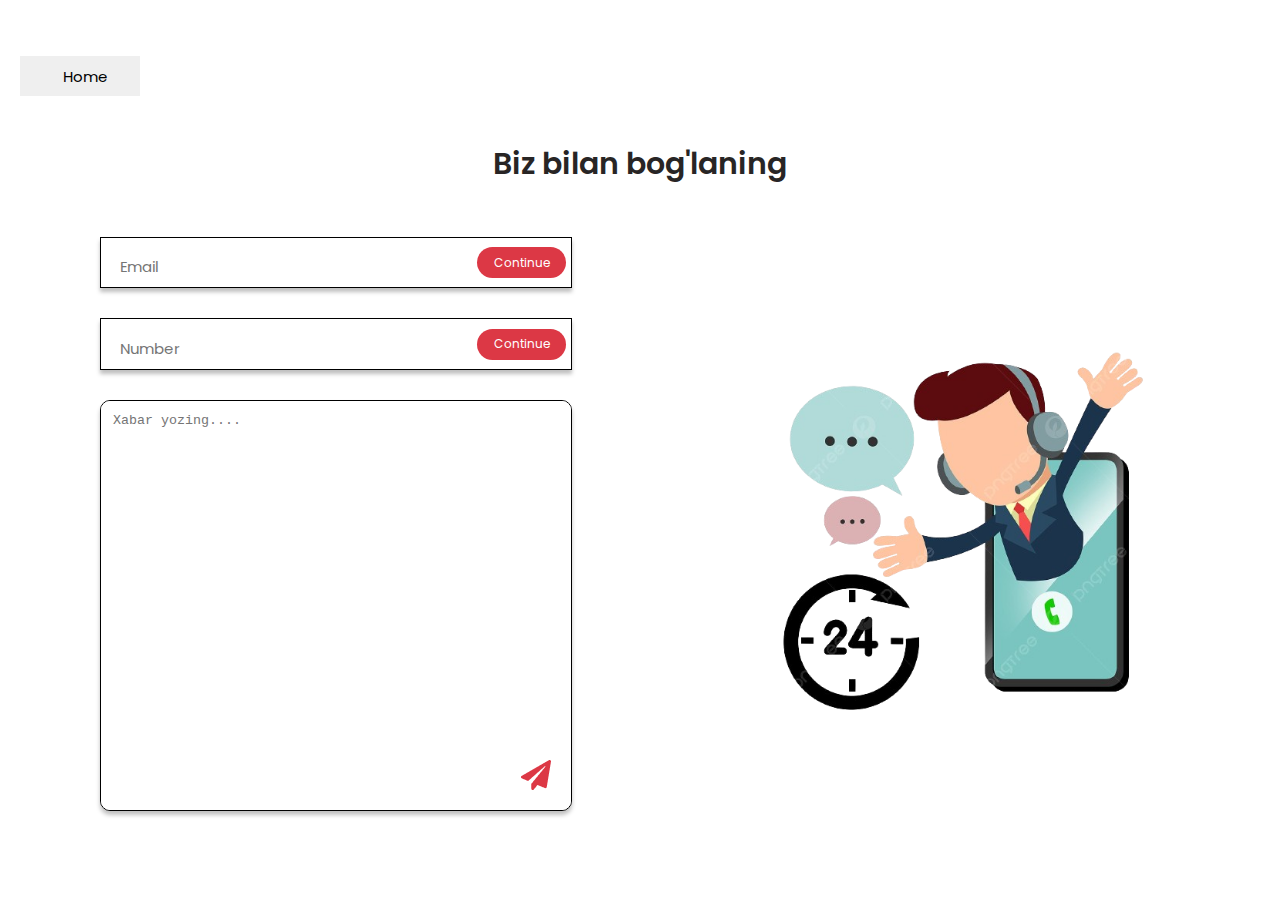
<file: boglanish.html>
<!DOCTYPE html>
<html lang="en">

<head>
    <meta charset="UTF-8">
    <meta name="viewport" content="width=device-width, initial-scale=1.0">
    <title>Document</title>
    <link rel="stylesheet" href="./boglanish.css">
    <link rel="stylesheet" href="./responsiv.css">
    <link rel="stylesheet" href="https://cdnjs.cloudflare.com/ajax/libs/font-awesome/6.5.1/css/all.min.css"
        integrity="sha512-DTOQO9RWCH3ppGqcWaEA1BIZOC6xxalwEsw9c2QQeAIftl+Vegovlnee1c9QX4TctnWMn13TZye+giMm8e2LwA=="
        crossorigin="anonymous" referrerpolicy="no-referrer" />
</head>

<body>
    <div class="home">
        <a href="./index.html">
            <button><i class="fa-solid fa-arrow-left"></i> Home</button>
        </a>
    </div>
    <main>
        <div class="boglanishCard">
            <h1>Biz bilan bog'laning</h1>
            <div class="bMain">
                <div class="B_card">
                    <form action="" class="inputs">
                        <div class="search">
                            <input type="email" name="" id="" placeholder="Email">
                            <button>Continue</button>
                        </div>
                        <div class="search">
                            <input type="number" name="" id="" placeholder="Number">
                            <button>Continue</button>
                        </div>
                        <div class="xabar">
                            <textarea name="" id="" cols="30" rows="10" placeholder="Xabar yozing...."></textarea>
                            <img src="./img/Vector.png" alt="">
                        </div>
                    </form>
                </div>
                <div class="boglanishImg">
                    <img class="rasim" src="./img/pngtree-contact-us-24-hours-png-image_5410729-removebg-preview 1.png"
                        alt="">
                </div>
            </div>
        </div>
    </main>
</body>

</html>
</file>
<file: boglanish.css>
@import url("https://fonts.googleapis.com/css2?family=Poppins:wght@400;500;600&display=swap");

:root {
    --header-height: 3.5rem;
    --first-color: hsl(355, 70%, 54%);
    --first-color-alt: hsl(355, 66%, 50%);
    --title-color: hsl(355, 4%, 15%);
    --text-color: hsl(355, 4%, 35%);
    --text-color-light: hsl(355, 4%, 55%);
    --body-color: #fff;
    --container-color: #fff;

    --body-font: 'Poppins', sans-serif;
    --biggest-font-size: 1.5rem;
    --h1-font-size: 1.5rem;
    --h2-font-size: 1.25rem;
    --h3-font-size: 1rem;
    --normal-font-size: .938rem;
    --small-font-size: .813rem;
    --smaller-font-size: .75rem;

    --font-medium: 500;
    --font-semi-bold: 600;

    --mb-0-25: .25rem;
    --mb-0-5: .5rem;
    --mb-1: 1rem;
    --mb-1-5: 1.5rem;
    --mb-2: 2rem;
    --mb-2-5: 2.5rem;

    --z-tooltip: 10;
    --z-fixed: 100;
}

/*  */

* {
    box-sizing: border-box;
    padding: 0;
    margin: 0;
}

html {
    scroll-behavior: smooth;
}

body,
button,
input {
    font-family: var(--body-font);
    font-size: var(--normal-font-size);
}

body {
    margin: var(--header-height) 0 0 0;
    background-color: var(--body-color);
    color: var(--text-color);
    transition: .4s;
}

h1,
h2,
h3,
h4 {
    color: var(--title-color);
    font-weight: var(--font-semi-bold);
}

ul {
    list-style: none;
}

a {
    text-decoration: none;
}

img {
    max-width: 100%;
    height: auto;
}

button {
    cursor: pointer;
    border: none;
    outline: none;
}

.home {
    width: 120px;
    height: 40px;
    border: 1px solid red;
    margin-left: 20px;
    border-radius: 20px;
    display: flex;
    align-items: center;
    justify-content: center;
}

a>button {
    width: 120px;
    height: 40px;
    display: flex;
    align-items: center;
    justify-content: center;
    gap: 10px;
}

.bMain {
    width: 100%;
    height: 90%;
    display: flex;
    align-items: center;
    justify-content: center;
    /* border: 1px solid blue; */
}

.boglanishCard {
    width: 100%;
    height: 90vh;
    /* border: 1px solid red; */
    display: flex;
    flex-direction: column;
    align-items: center;
    justify-content: center;
    padding: 30px 0;
}

.boglanishImg {
    width: 50%;
    height: 100%;
    display: flex;
    align-items: center;
    justify-content: center;
    /* border: 1px solid goldenrod; */
}

.boglanishImg .rasim {
    width: 60%;
}

.B_card {
    width: 50%;
    height: 100%;
    display: flex;
    align-items: center;
    /* border: 1px solid blue; */
    padding: 0 50px;
}

form {
    width: 500px;
    height: 85%;
    display: flex;
    flex-direction: column;
    justify-content: center;
    /* border: 1px solid blue; */
    padding: 0 50px;
    border-radius: 15px;
    transition: .4s;
    font-family: 'Lexend', sans-serif;
}

form .search {
    width: 472px;
    height: 53px;
    display: flex;
    align-items: center;
    justify-content: space-between;
    padding: 0 5px;
    border: 1px solid #000;
    background: #FFF;
    box-shadow: 0px 4px 4px 0px rgba(0, 0, 0, 0.25);
}

form .search:nth-child(2) {
    /* border: 1px solid red; */
    margin-top: 30px;
}

form .search input {
    width: 80%;
    height: 35px;
    padding-left: 14px;
    border-radius: 5px;
    margin-top: 8px;
    outline: none;
    border: none;
}


form .search>button {
    width: 89px;
    height: 31px;
    border-radius: 20px;
    background: #DC3845;
    display: flex;
    align-items: center;
    justify-content: center;
    border: none;
    margin-top: 0;
    font-size: 12px;
}

form .xabar {
    width: 472px;
    height: 425px;
    border-radius: 10px;
    border: 1px solid #000;
    background: #FFF;
    margin-top: 30px;
    box-shadow: 0px 4px 4px 0px rgba(0, 0, 0, 0.25);
    position: relative;
    overflow: hidden;
}

form .xabar>img {
    position: absolute;
    z-index: 2;
    bottom: 20px;
    right: 20px;
}

form textarea {
    width: 472px;
    height: 425px;
    display: block;
    outline: none;
    border: none;
    background: #fff;
    padding: 12px;
    resize: none;

}

form button {
    height: 40px;
    margin-top: 15px;
    border-radius: 5px;
    outline: none;
    border: 1px solid goldenrod;
    cursor: pointer;
    transition: .4s;
    background-color: goldenrod;
    color: white;
}

form button:hover {
    border-radius: 20px;
    transition: .4s;
}

.boglanish-img {
    width: 50%;
    height: 100%;
}

.boglanish-img img {
    width: 500px;
}
</file>
<file: responsiv.css>
@media (max-width:576px) {
    .container {
        margin-left: var(--mb-1);
        margin-right: var(--mb-1);
    }

    .giving__container {
        gap: 1rem;
    }

    .gift__container {
        grid-template-columns: 150px;
        justify-content: center;
    }

    .nav__menu {
        display: none;
    }

    main {
        width: 100%;
        height: auto;
        display: flex;
        align-items: center;
        justify-content: center;
    }

    .boglanishCard {
        width: 100%;
        height: auto;
        /* border: 1px solid red; */
        display: flex;
        flex-direction: column;
        align-items: center;
        margin-top: 0;
    }

    .bMain {
        width: 100%;
        height: auto;
        display: flex;
        flex-direction: column;
        align-items: center;
        padding: 0;
    }

    .B_card {
        width: 100%;
        height: 550px;
        /* border: 2px solid blue; */
        display: flex;
        flex-direction: column;
        align-items: center;
        margin-top: 40px;
    }

    .B_card form {
        width: 100%;
        display: flex;
        flex-direction: column;
        align-items: center;
        padding: 0;
    }

    .B_card form .search {
        width: 100%;
    }

    .B_card form .xabar {
        width: 100%;
    }

    .boglanishImg {
        width: 100%;
    }
}
</file>
